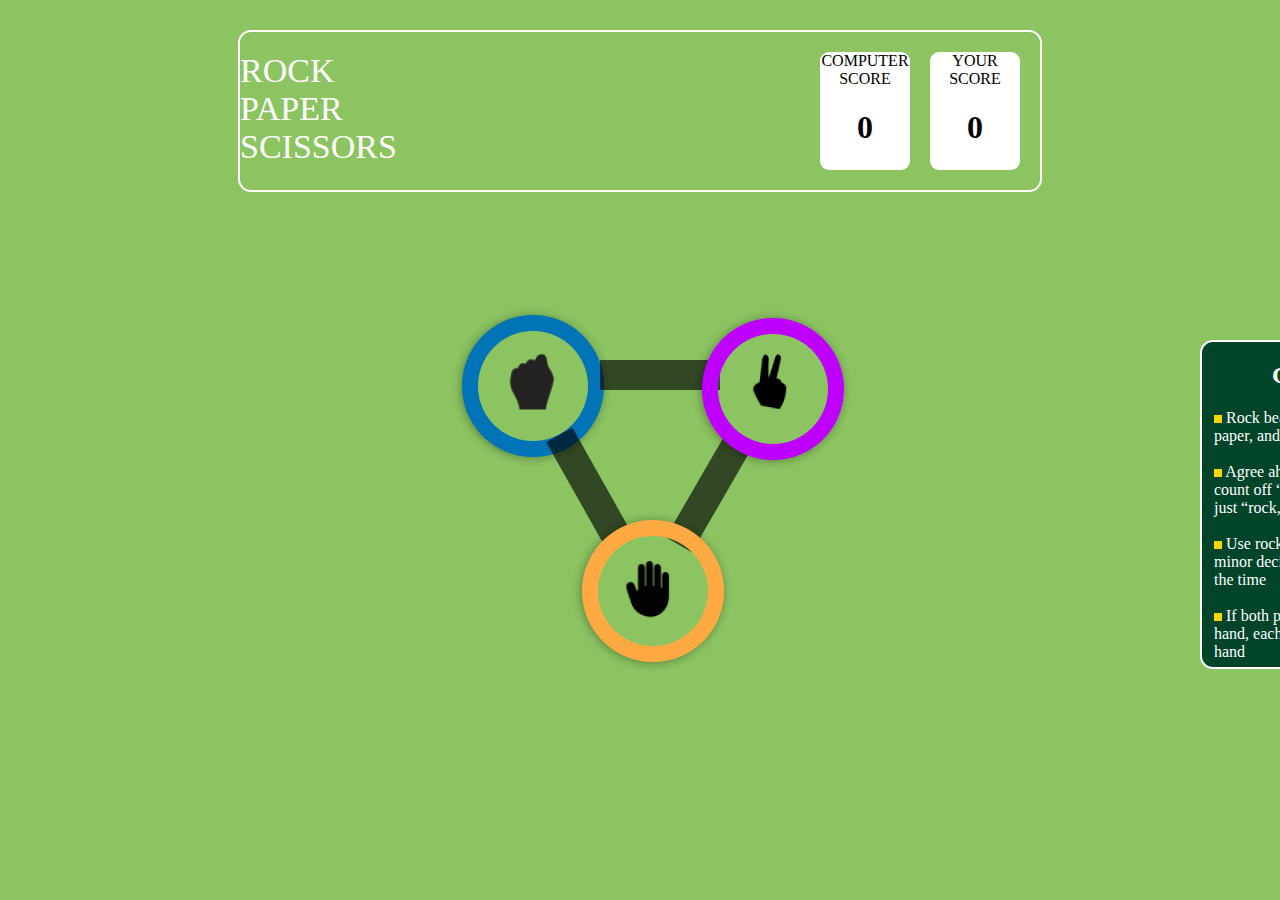
<file: index.html>
<!DOCTYPE html>
<html lang="en">

<head>
    <meta charset="UTF-8">
    <meta http-equiv="X-UA-Compatible" content="IE=edge">
    <meta name="viewport" content="width=device-width, initial-scale=1.0">
    <title>Document</title>
    <link rel="stylesheet" href="style.css">

</head>

<body>
    <div class="bigcontainer">
        <div class="container">
            <div class="smallcontainer">
                <div>ROCK</div>
                <div>PAPER</div>
                <div>SCISSORS</div>
            </div>
            <div class="boxContainer">
                <div class="box1">
                    <div>COMPUTER</div>
                    <div>SCORE</div>
                    <h1 id="computer-score">0</h1>
                </div>
                <div class="box2">
                    <div>YOUR</div>
                    <div>SCORE</div>
                    <h1 id="user-score">0</h1>
                </div>
            </div>

        </div>
        <div class="square">
            <div id="circle1" class="parent1">
                <div class="image1">
                    <img src="Ellipse 1.png ">
                </div>

                <div id="r" class="image2">
                    <img src="stone.png">
                </div>



            </div>
            <div class="line1">

            </div>
            <div class="line2">

            </div>
            <div class="line3">

            </div>
            <div class="parent2" id=" circle2 ">
                <div class="image3">
                    <img src=" Ellipse 2.png ">
                </div>

                <div id="s" class="image4">
                    <img src="scissors.png">
                </div>

            </div>


            <div class="center" id="grand">
                <div class="parent3" id="circle3 ">

                    <div class="image5">
                        <img src="Ellipse 3.png ">
                    </div>

                    <div id="p" class="image6">
                        <img src="paper.png">
                    </div>
                </div>
            </div>
        </div>
        <button class="btn" onclick="openForm()">RULES</button>

        <div class="rules" id="myForm">
            <h2 class="head">Game Rules</h2>
            <div class="mar">
                <img src="rectangle5.png ">
                <span>Rock beats scissors, scissors beat paper, and paper beats rock.</span><br><br>
                <img src="rectangle5.png ">
                <span>Agree ahead of time whether you'll count off “rock, paper, scissors, shoot” or just “rock, paper, scissors.”</span><br><br>
                <img src="rectangle5.png ">
                <span>Use rock, paper, scissors to settle minor decisions or simply play to pass the time</span><br><br>
                <img src="rectangle5.png ">
                <span>If both players lay down the same hand, each player lays down another hand</span>
            </div>

        </div>

        <div id="button" onclick="closeForm() ">

            <div class="cross">
                <img src=" cross.png " alt=" ">
            </div>
            <div class="cross1 ">
                <img src="X.png " alt=" ">
            </div>
        </div>
    </div>




    <div class="design">
        <div class="left">
            <div class="first0">
                YOU PICKED
            </div>
            <div class="firsta">
                <img id='e0' src=" Ellipse 2.png " alt=" ">
            </div>
            <div class="firstb">
                <img id="a" src="scissors.png" alt="">
            </div>
        </div>
        <div class="mid">
            <div id='win' class="mida">
                YOU WIN
            </div>
            <div id="winA" class="midb">
                AGAINST PC
            </div>
            <button id="play" class="midc">
                PLAY AGAIN
            </button>
        </div>
        <div class="right ">
            <div class="second0">
                PC PICKED
            </div>
            <div class="seconda">
                <img src="Ellipse 1.png" alt="">
            </div>
            <div class="secondb">
                <img id='b' src="paper.png" alt="">
            </div>
        </div>
    </div>

    <a id='btn1' class="next" href=" hurray.html ">NEXT</a>
    <script src="script.js "></script>

</body>

</html>
</file>
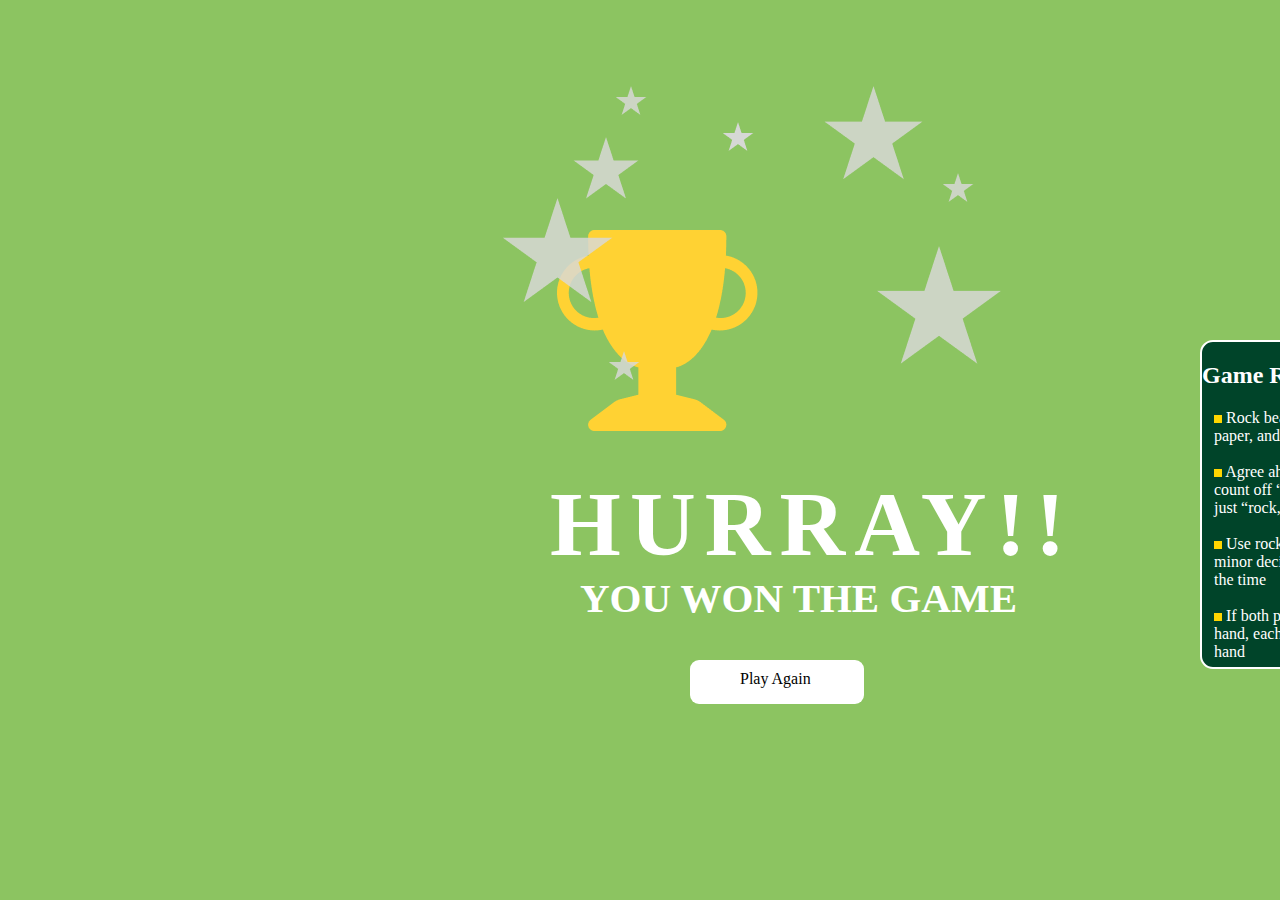
<file: hurray.html>
<!DOCTYPE html>
<html lang="en">

<head>
    <meta charset="UTF-8">
    <meta http-equiv="X-UA-Compatible" content="IE=edge">
    <meta name="viewport" content="width=device-width, initial-scale=1.0">
    <title>Document</title>
    <style>
        body {
            background-color: #8CC461;
        }
        
        .trophy {
            position: absolute;
            left: 43.52%;
            right: 40.83%;
            top: 25.61%;
            bottom: 47.15%;
        }
        
        .stars {
            position: absolute;
            width: 504px;
            height: 297px;
            left: 500px;
            top: 86px;
        }
        
        .heading {
            position: absolute;
            width: 464px;
            height: 86px;
            left: 550px;
            top: 380px;
            font-family: 'Roboto';
            font-style: normal;
            font-weight: 600;
            font-size: 91px;
            line-height: 107px;
            text-align: center;
            letter-spacing: 0.1em;
            color: white;
        }
        
        .won {
            position: absolute;
            width: 457px;
            height: 48px;
            left: 580px;
            top: 533px;
            font-family: 'Roboto';
            font-style: normal;
            font-weight: 600;
            font-size: 41px;
            line-height: 48px;
            color: white;
        }
        
        .btn {
            position: absolute;
            width: 174px;
            height: 44px;
            left: 690px;
            top: 660px;
            background: #FFFFFF;
            border-radius: 9px;
            border: #FFFFFF;
            text-decoration: none;
            color: black;
            box-sizing: border-box;
            padding-left: 50px;
            padding-top: 10px;
        }
        
        .rules1 {
            box-sizing: border-box;
            position: absolute;
            width: 119px;
            height: 40px;
            left: 1360px;
            top: 675px;
            border: 2px solid #FFFFFF;
            border-radius: 10px;
            background-color: #8CC461;
            color: white;
            cursor: pointer;
        }
        
        #button {
            display: block;
            cursor: pointer;
        }
        
        .cross {
            left: 1217px;
            top: 300px;
            width: 50px;
            height: 50px;
            float: right;
            position: absolute;
            margin-left: 230px;
            cursor: pointer;
            /* display: block;
        cursor: pointer; */
        }
        
        .cross1 {
            left: 1217px;
            top: 300px;
            width: 50px;
            height: 50px;
            float: right;
            position: absolute;
            margin-left: 249px;
            margin-top: 12px;
            cursor: pointer;
            /* display: block;
        cursor: pointer; */
        }
        
        .rules {
            border: 2px solid white;
            Left: 1200px;
            Top: 340px;
            Width: 278px;
            height: 325px;
            border-radius: 13px;
            float: right;
            margin-bottom: 20px;
            position: absolute;
            background-color: #004429;
            color: white;
            display: block;
        }
        
        .mar {
            margin-left: 12px;
        }
    </style>
</head>

<body>
    <div class="container">
        <div class="smallContainer">
            <div class="trophy">
                <img src="Vector.png" alt="">
            </div>
            <div class="stars">
                <img src="Group5.png">
            </div>
            <div class="heading">
                <p>HURRAY!!</p>
            </div>
            <div class="won">
                <p>YOU WON THE GAME</p>
            </div>
            <a href="index.html" class="btn">
                Play Again
            </a>
            <button class="rules1" onclick="openrule()">
                RULES
            </button>
        </div>
    </div>
    <div id="rules1" onclick="closerule() ">

        <div class="cross">
            <img src=" cross.png " alt=" ">
        </div>
        <div class="cross1 ">
            <img src="X.png " alt=" ">
        </div>
    </div>
    <div class="rules" id="myForm">
        <h2 class="head">Game Rules</h2>
        <div class="mar">
            <img src="rectangle5.png ">
            <span>Rock beats scissors, scissors beat paper, and paper beats rock.</span><br><br>
            <img src="rectangle5.png ">
            <span>Agree ahead of time whether you'll count off “rock, paper, scissors, shoot” or just “rock, paper, scissors.”</span><br><br>
            <img src="rectangle5.png ">
            <span>Use rock, paper, scissors to settle minor decisions or simply play to pass the time</span><br><br>
            <img src="rectangle5.png ">
            <span>If both players lay down the same hand, each player lays down another hand</span>
        </div>

    </div>
    <script src="script1.js"></script>
</body>

</html>
</file>
<file: style.css>
.cross {
                    left: 1217px;
                    top: 300px;
                    width: 50px;
                    height: 50px;
                    float: right;
                    position: absolute;
                    margin-left: 230px;
                    /* display: block;
        cursor: pointer; */
                }
                
                .cross1 {
                    left: 1217px;
                    top: 300px;
                    width: 50px;
                    height: 50px;
                    float: right;
                    position: absolute;
                    margin-left: 249px;
                    margin-top: 12px;
                    /* display: block;
        cursor: pointer; */
                }
                
                #button {
                    display: block;
                    cursor: pointer;
                }
                
                body {
                    background-color: #8CC461;
                }
                
                .container {
                    border: 2px solid white;
                    Width: 800px;
                    Height: 158px;
                    Top: 62px;
                    Left: 240px;
                    margin: auto;
                    margin-top: 30px;
                    display: flex;
                    justify-content: space-between;
                    border-radius: 13px;
                }
                
                .smallcontainer {
                    color: white;
                    font-size: 34px;
                    margin-top: 20px;
                }
                
                .boxContainer {
                    margin-right: 20px;
                    width: 200px;
                    display: flex;
                    justify-content: space-between;
                }
                
                .box1 {
                    margin-top: 20px;
                    margin-bottom: 20px;
                    display: flex;
                    flex-direction: column;
                    width: 102px;
                    background-color: white;
                    align-items: center;
                    border-radius: 9px;
                }
                
                .box2 {
                    margin-top: 20px;
                    margin-bottom: 20px;
                    width: 102px;
                    display: flex;
                    flex-direction: column;
                    align-items: center;
                    background-color: white;
                    margin-left: 20px;
                    border-radius: 9px;
                }
                /* .grand {
    position: relative;
} */
                
                .btn {
                    Left: 1136px;
                    Top: 675px;
                    Width: 119px;
                    height: 40px;
                    border-radius: 10px;
                    background-color: #8CC461;
                    border: 2px solid white;
                    float: right;
                    margin-top: 20px;
                    color: white;
                }
                
                .rules {
                    border: 2px solid white;
                    Left: 1200px;
                    Top: 340px;
                    Width: 278px;
                    height: 325px;
                    border-radius: 13px;
                    float: right;
                    margin-bottom: 20px;
                    position: absolute;
                    background-color: #004429;
                    color: white;
                    display: block;
                }
                
                .btn {
                    box-sizing: border-box;
                    position: absolute;
                    width: 119px;
                    height: 40px;
                    left: 1400px;
                    top: 675px;
                    border: 2px solid #FFFFFF;
                    border-radius: 10px;
                    cursor: pointer;
                }
                
                .head {
                    margin-left: 70px;
                }
                
                .mar {
                    margin-left: 12px;
                }
                
                .image2 {
                    position: absolute;
                    width: 80px;
                    height: 58.51px;
                    left: 492px;
                    top: 351px;
                }
                
                .image4 {
                    position: absolute;
                    width: 37px;
                    height: 53.5px;
                    left: 751.92px;
                    top: 352px;
                    transform: rotate(5.27deg);
                }
                
                .image6 {
                    position: absolute;
                    width: 72px;
                    height: 72px;
                    left: 614px;
                    top: 552px;
                }
                
                .image1 {
                    position: absolute;
                    width: 110px;
                    height: 110px;
                    left: 450px;
                    top: 305px;
                    /* border: 16px solid #0074B6;
    filter: drop-shadow(-1px 1px 11px rgba(0, 0, 0, 0.35)); */
                }
                
                .image3 {
                    position: absolute;
                    width: 110px;
                    height: 110px;
                    left: 690px;
                    top: 308px;
                }
                
                .image5 {
                    position: absolute;
                    width: 110px;
                    height: 110px;
                    left: 570px;
                    top: 510px;
                }
                
                .line1 {
                    position: absolute;
                    width: 90px;
                    height: 0px;
                    left: 600px;
                    top: 360px;
                    border: 15px solid rgba(0, 0, 0, 0.64);
                }
                
                .line2 {
                    position: absolute;
                    width: 85px;
                    height: 0px;
                    left: 530px;
                    top: 470px;
                    border: 15px solid rgba(0, 0, 0, 0.64);
                    transform: rotate(60.58deg);
                }
                
                .line3 {
                    position: absolute;
                    width: 85px;
                    height: 0px;
                    left: 650px;
                    top: 480px;
                    border: 15px solid rgba(0, 0, 0, 0.64);
                    transform: rotate(120deg);
                }
                
                .design {
                    display: none;
                }
                
                .first0 {
                    position: absolute;
                    width: 113px;
                    height: 16px;
                    left: 333px;
                    top: 344px;
                    font-family: 'Roboto';
                    font-style: normal;
                    font-weight: 600;
                    font-size: 17px;
                    line-height: 20px;
                    /* letter-spacing: 0.1em; */
                    color: #FFFFFF;
                }
                
                .firsta {
                    position: absolute;
                    width: 140px;
                    height: 140px;
                    left: 323px;
                    top: 415px;
                }
                
                .firstb {
                    position: absolute;
                    width: 37px;
                    height: 53.5px;
                    left: 376.92px;
                    top: 457px;
                }
                
                .second0 {
                    position: absolute;
                    width: 100px;
                    height: 16px;
                    left: 867px;
                    top: 344px;
                    font-family: 'Roboto';
                    font-style: normal;
                    font-weight: 600;
                    font-size: 17px;
                    line-height: 20px;
                    /* letter-spacing: 0.1em; */
                    color: #FFFFFF;
                }
                
                .seconda {
                    position: absolute;
                    width: 140px;
                    height: 140px;
                    left: 847px;
                    top: 415px;
                }
                
                .secondb {
                    position: absolute;
                    width: 72px;
                    height: 72px;
                    left: 881px;
                    top: 449px;
                }
                
                .mida {
                    position: absolute;
                    width: 183px;
                    height: 36px;
                    left: 563px;
                    top: 454px;
                    font-family: 'Roboto';
                    font-style: normal;
                    font-weight: 800;
                    font-size: 39px;
                    line-height: 46px;
                    text-align: center;
                    color: #FFFFFF;
                }
                
                .midb {
                    position: absolute;
                    width: 168px;
                    height: 31px;
                    left: 573px;
                    top: 501px;
                    font-family: 'Roboto';
                    font-style: normal;
                    font-weight: 800;
                    font-size: 25px;
                    line-height: 29px;
                    text-align: center;
                    color: #FFFFFF;
                }
                
                .midc {
                    position: absolute;
                    width: 174px;
                    height: 44px;
                    left: 570px;
                    top: 547px;
                    background: #FFFFFF;
                    border-radius: 9px;
                    border: white;
                }
                
                #play {
                    cursor: pointer;
                }
                
                .next {
                    box-sizing: border-box;
                    position: absolute;
                    width: 119px;
                    height: 40px;
                    left: 1250px;
                    top: 695px;
                    border: 2px solid #FFFFFF;
                    border-radius: 10px;
                    padding-left: 35px;
                    padding-top: 10px;
                    text-decoration: none;
                    color: white;
                    display: none;
                }
</file>
